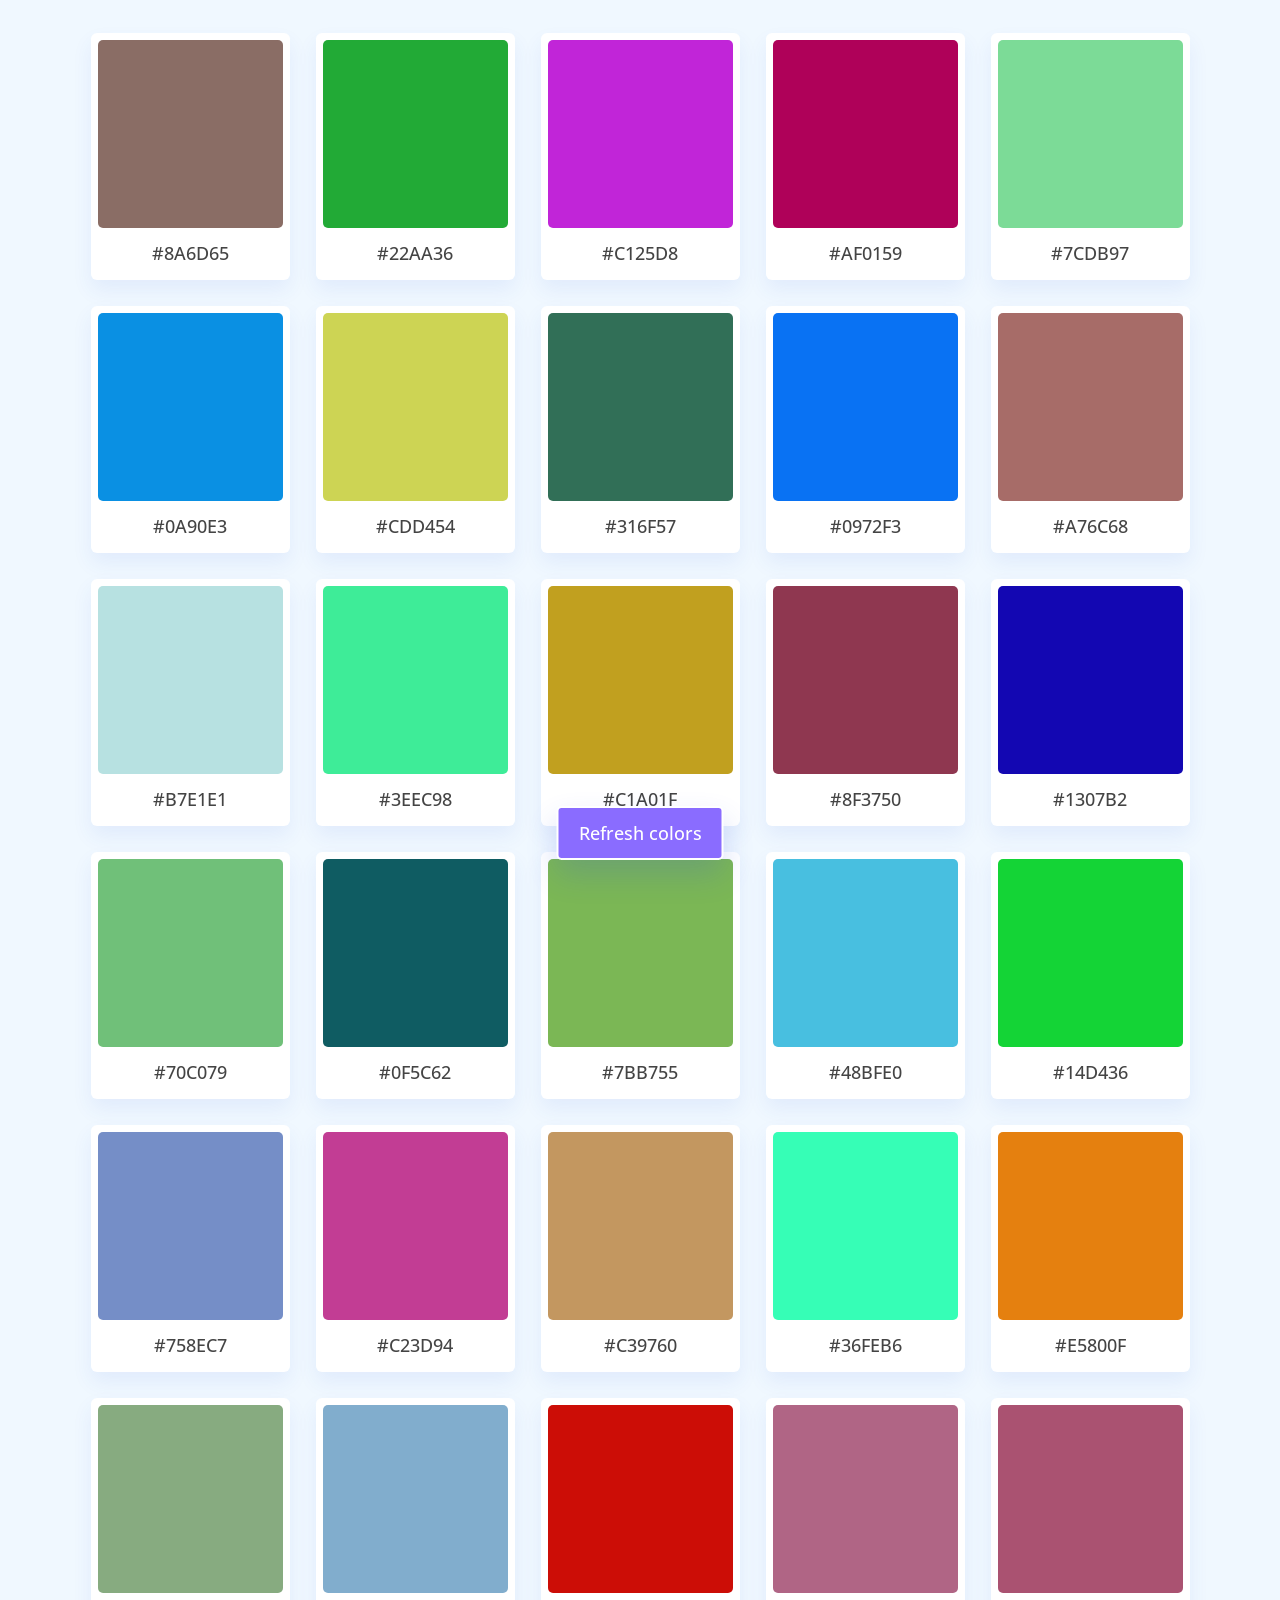
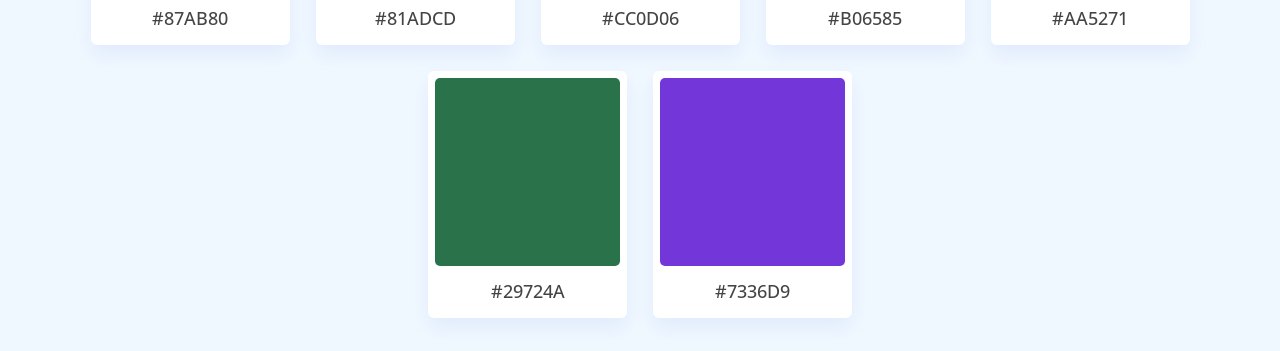
<file: index.html>
<!DOCTYPE html>
<html lang="en">
<head>
  <meta charset="UTF-8">
  <meta http-equiv="X-UA-Compatible" content="IE=edge">
  <meta name="viewport" content="width=device-width, initial-scale=1.0">
  <title>Random color Palette | Ishtiaq Ahmed</title>
  <link rel="stylesheet" href="style.css">
</head>
<body>
  <ul class="container">
  </ul>
  <button class="refreshBtn">Refresh colors</button>
  <script src="script.js"></script>
</body>
</html>
</file>
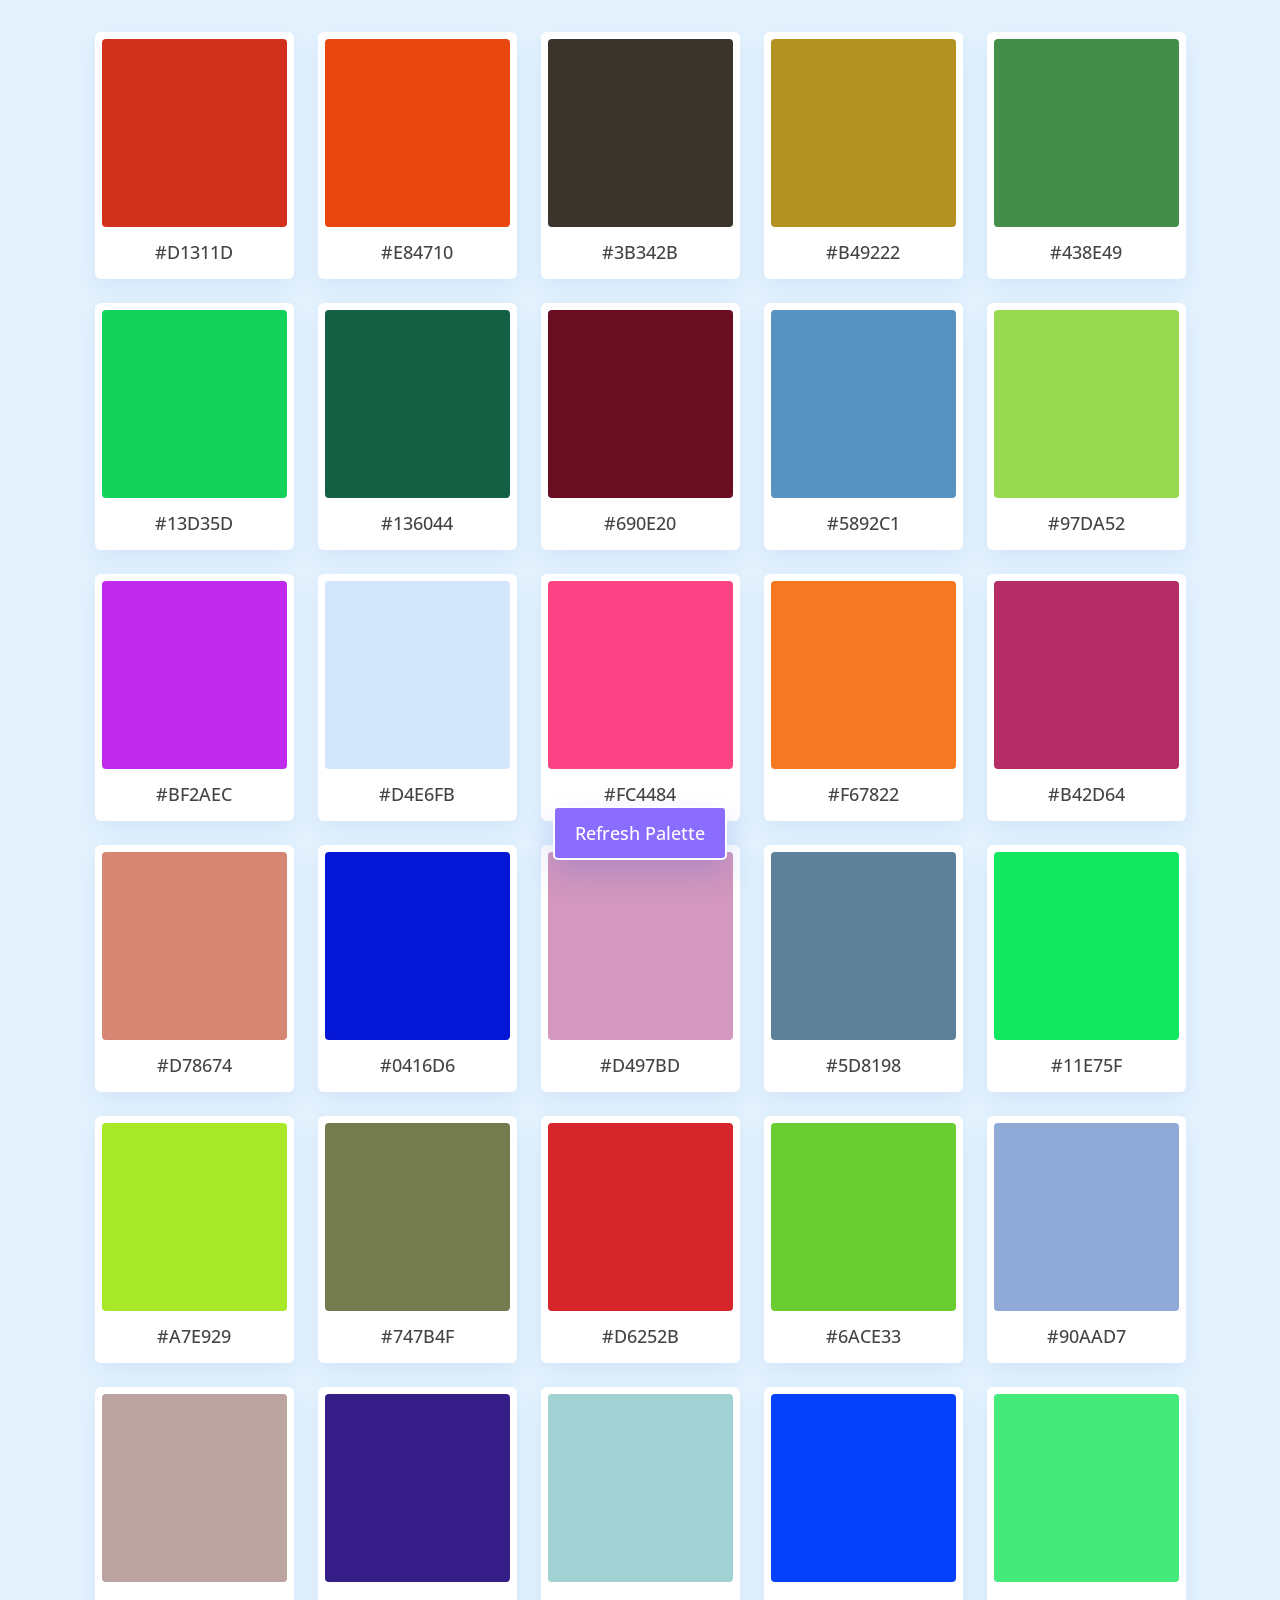
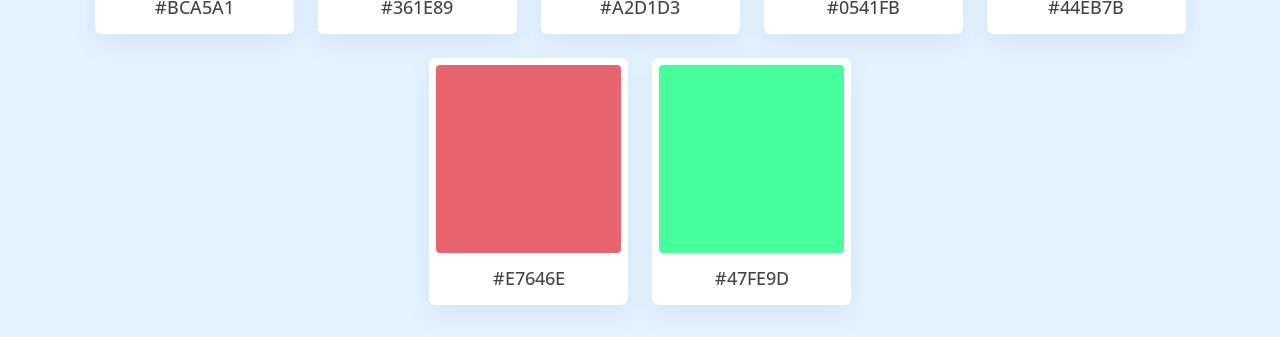
<file: demo/index.html>
<!DOCTYPE html>
<!-- Coding By CodingNepal - youtube.com/codingnepal -->
<html lang="en" dir="ltr">
  <head>
    <meta charset="utf-8">
    <title>Color Palette Generator | CodingNepal</title>
    <link rel="stylesheet" href="style.css">
    <meta name="viewport" content="width=device-width, initial-scale=1.0">
    <script src="script.js" defer></script>
  </head>
  <body>
    <ul class="container"></ul>
    <button class="refresh-btn">Refresh Palette</button>
  </body>
</html>
</file>
<file: style.css>
/* Import Google font */
@import url('https://fonts.googleapis.com/css2?family=Open+Sans:wght@400;500;600&display=swap');
* {
  margin: 0;
  padding: 0;
  box-sizing: border-box;
  font-family: 'Open Sans', sans-serif;
}
body {
  background-color: aliceblue;
}
.container {
  margin: 20px;
  display: flex;
  justify-content: center;
  flex-wrap: wrap;
}
.container .color {
  list-style: none;
  margin: 13px;
  padding: 7px;
  border-radius: 6px;
  background: #fff;
  box-shadow: 0 10px 20px rgba(52, 87, 220, 0.08);
  text-align: center;
  cursor: pointer;
  transition: transform 0.3s ease;
}
.container .color:active {
  transform: scale(0.95);
}
.color:hover .rect-box {
  filter: brightness(106%);
}
.color .rect-box {
  width: 185px;
  height: 188px;
  border-radius: 5px;
  background: #8A6CFF;
}
.color .hex-value{
  display: block;
  color:#444;
  margin: 12px 0 8px;
  font-size: 1.15rem;
  font-weight: 500;
  text-transform: uppercase;
}
.refreshBtn {
 position:fixed;
 margin-top: 40px;
  left: 50%;
  bottom: 40px;
  color: #fff;
  cursor: pointer;
  outline: none;
  font-weight: 500;
  font-size: 1.1rem;
  border-radius: 5px;
  background: #8A6CFF;
  padding: 13px 20px;
  border: 2px solid #fff;
  transform: translateX(-50%);
  box-shadow: 0 15px 30px rgba(52,87,220,0.2);
  transition: all 0.3s ease;
}
</file>
<file: demo/style.css>
/* Import Google font */
@import url('https://fonts.googleapis.com/css2?family=Open+Sans:wght@400;500;600&display=swap');
* {
  margin: 0;
  padding: 0;
  box-sizing: border-box;
  font-family: 'Open Sans', sans-serif;
}
body {
  background: #E3F2FD;
}
.container {
  margin: 20px;
  display: flex;
  justify-content: center;
  flex-wrap: wrap;
}
.container .color {
  margin: 12px;
  padding: 7px;
  list-style: none;
  cursor: pointer;
  text-align: center;
  background: #fff;
  border-radius: 6px;
  box-shadow: 0 10px 25px rgba(52,87,220,0.08);
  transition: all 0.3s ease;
}
.container .color:active {
  transform: scale(0.95);
}
.color .rect-box {
  width: 185px;
  height: 188px;
  border-radius: 4px;
}
.color:hover .rect-box {
  filter: brightness(107%);
}
.color .hex-value {
  display: block;
  color: #444;
  user-select: none;
  font-weight: 500;
  font-size: 1.15rem;
  margin: 12px 0 8px;
  text-transform: uppercase;
}
.refresh-btn {
  position: fixed;
  left: 50%;
  bottom: 40px;
  color: #fff;
  cursor: pointer;
  outline: none;
  font-weight: 500;
  font-size: 1.1rem;
  border-radius: 5px;
  background: #8A6CFF;
  padding: 13px 20px;
  border: 2px solid #fff;
  transform: translateX(-50%);
  box-shadow: 0 15px 30px rgba(52,87,220,0.2);
  transition: all 0.3s ease;
}
.refresh-btn:hover {
  background: #704dff;
}

@media screen and (max-width: 500px) {
  .container {
    margin: 10px;
  }
  .container .color {
    margin: 8px;
    padding: 5px;
    width: calc(100% / 2 - 20px);
  }
  .color .rect-box {
    width: 100%;
    height: 148px;
  }
  .color .hex-value {
    font-size: 1.05rem;
  }
  .refresh-btn {
    font-size: 1rem;
  }
}
</file>
